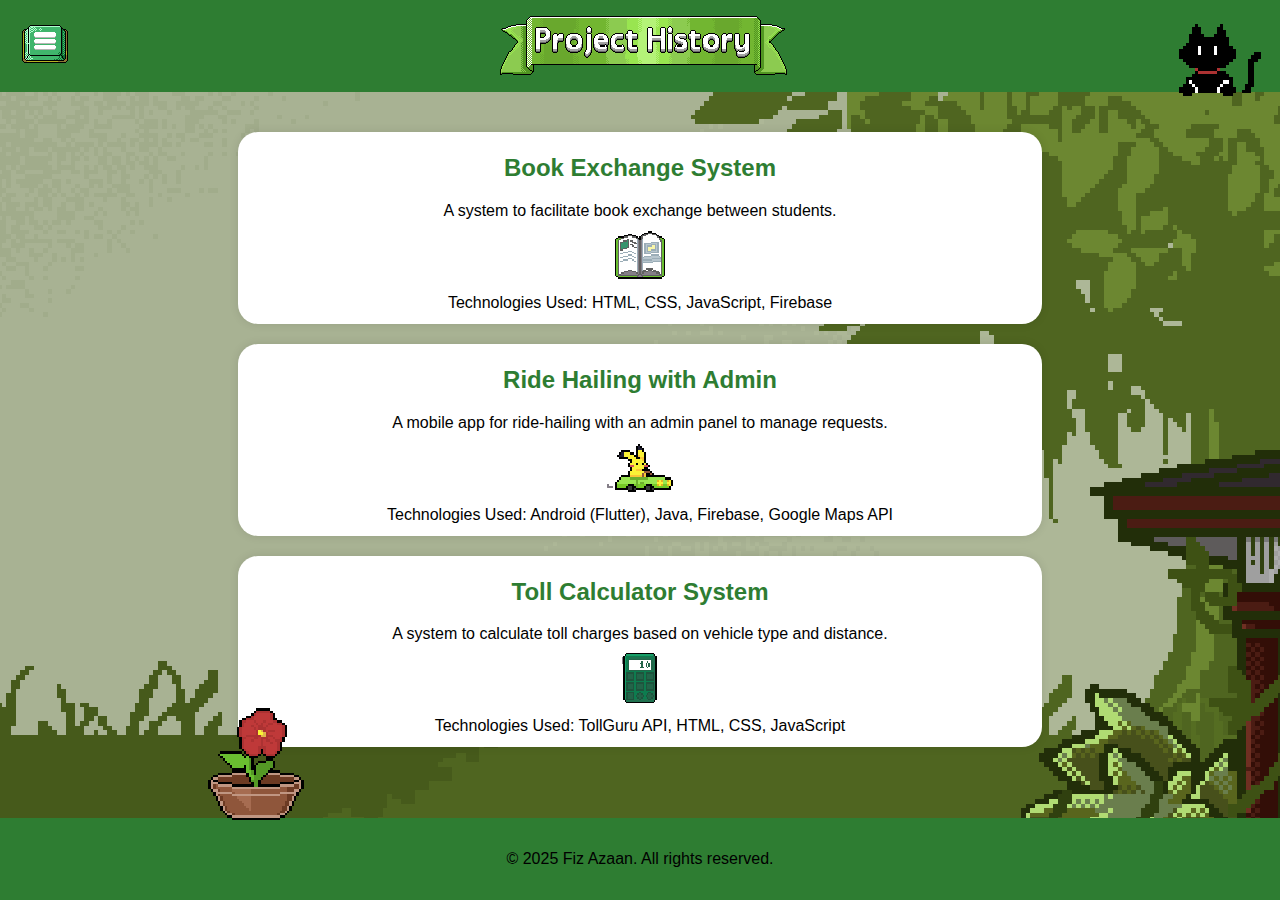
<file: project.html>
<!DOCTYPE html>
<html lang="en">
<head>
    <meta charset="UTF-8">
    <meta name="viewport" content="width=device-width, initial-scale=1.0">
    <title>Get To Know Fiz Azaan</title>
    <link rel="stylesheet" href="project.css">
</head>
<body onload="displayContentAfterDelay()">
    <header>
        <button class="hamburger" onclick="toggleMenu()"></button>
        <nav class="dropdown-menu" id="menu">
            <ul>
                <li><a href="index.html" style="cursor: pointer;">Contact Me</a></li>
                <li><a href="work_experience.html" onclick="navigateWithMenuClose('work_experience.html')">Resume</a></li>
                <li><a href="javascript:void(0);" style="color: lightgreen; cursor: default;">Projects</a></li>
            </ul>
        </nav>
        <img src="./assets/profile/project_banner.png" class="profile-banner">
        <img src="./assets/profile/cat.gif" alt="Pixel Art GIF" class="profile-gif">
       <!-- Menu Overlay (for the menu) -->
        <div class="overlay menu-overlay" id="menu-overlay" onclick="toggleMenu()"></div>
    </header>
    
    <main id="main-content">
        <!-- Book Exchange System Card -->
        <div class="project-card" onclick="openPopup('bookExchangePopup')">
            <h2>Book Exchange System</h2>
            <p>A system to facilitate book exchange between students.</p>
            <img src="./assets/project/book.gif" alt="Book Exchange System" class="project-image">
            <p>Technologies Used: HTML, CSS, JavaScript, Firebase</p>
        </div>

        <!-- Ride Hailing with Admin Card -->
        <div class="project-card" onclick="openPopup('rideHailingPopup')">
            <h2>Ride Hailing with Admin</h2>
            <p>A mobile app for ride-hailing with an admin panel to manage requests.</p>
            <img src="./assets/project/pikachu.gif" alt="Ride Hailing App" class="project-image">
            <p>Technologies Used: Android (Flutter), Java, Firebase, Google Maps API</p>
        </div>

        <!-- Toll Calculator System Card -->
        <div class="project-card" onclick="openPopup('tollCalculatorPopup')">
            <h2>Toll Calculator System</h2>
            <p>A system to calculate toll charges based on vehicle type and distance.</p>
            <img src="./assets/project/calculator.gif" alt="Toll Calculator" class="project-image">
            <p>Technologies Used: TollGuru API, HTML, CSS, JavaScript</p>
        </div>
    </main>
<!-- Popup for Book Exchange System -->
<div class="popup" id="bookExchangePopup">
    <div class="popup-content">
        <button class="close-icon" onclick="closePopup('bookExchangePopup')"></button>
        <h3>
            <img src="./assets/project/crystal.png" class="crystal-icon">
            Book Exchange System
            <img src="./assets/project/crystal.png" class="crystal-icon flipped">
        </h3>
        
        <p>This project, titled <strong>“Book Exchange System”</strong>, is designed to facilitate book exchanges between users. The primary users are students who are either willing to lend their books (Lenders) or looking for books to read for entertainment or educational purposes (Borrowers). This project was developed by a team of three during our degree semester. The content on this page focuses solely on the Borrower’s perspective.<br></p>

        <div class="popup-images book-exchange-images">
            <div class="popup-image-container">
                <img src="./assets/project/book_exchange_system1.png" alt="Book Exchange System Image 1" class="popup-image">
                <p class="image-description">Above image is a use case of the project. There are two users, a Lender and a Borrower.
                    Both Borrower and Lender share common modules such as Register, Login and Logout. Borrower has few modules where they can Brose Book, Request For Book,
                    Return Book. Meanwhile, Lender has a fewer modules compared to Borrower. Lender has Register Book, Accept Borrow Book Request etc.
                </p>
            </div>
            <div class="popup-image-container">
                <img src="./assets/project/book_exchange_system2.png" alt="Book Exchange System Image 2" class="popup-image">
                <p class="image-description">Both Borrower and Lender will be greeted with this homepage where some of the registered books being displayed here.</p>
            </div>
            <div class="popup-image-container">
                <img src="./assets/project/book_exchange_system3.png" alt="Book Exchange System Image 3" class="popup-image">
                <p class="image-description">This is the page where user can choose whether to login as Borrower or Lender by clicking the radio button.</p>
            </div>
            <div class="popup-image-container">
                <img src="./assets/project/book_exchange_system4.png" alt="Book Exchange System Image 4" class="popup-image">
                <p class="image-description">After logging in, Borrowers can view their borrowed books, read descriptions, and borrow books using the provided button.</p>
            </div>
            <div class="popup-image-container">
                <img src="./assets/project/book_exchange_system5.png" alt="Book Exchange System Image 5" class="popup-image">
                <p class="image-description">After clicking 'Borrow', Borrowers fill in details to request the book, which is then sent to the Lender for approval.</p>
            </div>
            <div class="popup-image-container">
                <img src="./assets/project/book_exchange_system6.png" alt="Book Exchange System Image 5" class="popup-image">
                <p class="image-description">(Optional) Borrowers can check the status of their book borrowing request to see if it has been approved by the Lender. </p>
            </div>
        </div>
        <p>To explore the Lender's perspective, feel free to <a href='index.html' style='color: #2e7d32; text-decoration: underline;'>contact me</a>.</p>
        <p>
            Technologies Used:
            <img src="./assets/project/html_logo.png" alt="HTML Logo" style="width:20px; height:20px; vertical-align:middle; margin: 0 5px;pointer-events: none;"> HTML,
            <img src="./assets/project/css_logo.png" alt="CSS Logo" style="width:20px; height:20px; vertical-align:middle; margin: 0 5px;pointer-events: none;"> CSS,
            <img src="./assets/project/javascript_logo.png" alt="JavaScript Logo" style="width:20px; height:20px; vertical-align:middle; margin: 0 5px;pointer-events: none;"> JavaScript
            <img src="./assets/project/firebase_logo.png" alt="Firebase Logo" style="width:20px; height:20px; vertical-align:middle; margin: 0 5px;pointer-events: none;"> Firebase
        </p>
    </div>
</div>

<!-- Popup for Ride Hailing -->
<div class="popup" id="rideHailingPopup">
    <div class="popup-content">
        <button class="close-icon" onclick="closePopup('rideHailingPopup')"></button>
        <h3>
            <img src="./assets/project/crystal.png" class="crystal-icon">
            Ride Hailing with Admin
            <img src="./assets/project/crystal.png" class="crystal-icon flipped">
        </h3>
        <p>This project has been developed for my final year project. The aim of this project is to solve the problem of students struggling to find ride-hailing services from other students. Current solutions, like creating social media groups or posting announcements in random group chats, often fail because they get lost in too much information. This project proposes a new platform where students can easily find ride-hailing services offered by other students with just a few taps on their mobile devices. This platform will make it more convenient and ensure important information isn't missed. Here, only Passenger's and Admin's perspective will be provided.</p>
        
        <div class="popup-images ride-hailing-images">
            <!-- Passenger's Images -->
            <div class="popup-image-container single-column">
                <img src="./assets/project/ride_hailing.png" alt="Ride Hailing System Image" class="popup-image">
                <p class="image-description">The use case diagram above highlights the key components of this project, showcasing three main users: the Admin, the Driver, and the Passenger. Each user has a distinct role in the system’s operations. While both the Passenger and Driver can access all features via a mobile application, the Admin can only manage the system through an HTML page.</p>
            </div>

            <div class="popup-image-container">
                <img src="./assets/project/ride_hailing1.png" alt="Ride Hailing System Image 1" class="popup-image">
                <p class="image-description">After installation, the user will see the Login Page and receive an error message for incorrect email or password.</p>
            </div>

            <div class="popup-image-container">
                <img src="./assets/project/ride_hailing2.png" alt="Ride Hailing System Image 2" class="popup-image">
                <p class="image-description">If the user hasn't registered, they can go to this page to enter their information. Once registered, they can immediately log in.</p>
            </div>

            <div class="popup-image-container">
                <img src="./assets/project/ride_hailing3.png" alt="Ride Hailing System Image 3" class="popup-image">
                <p class="image-description">Upon login as a Passenger, the user will be greeted with a page displaying their current location. There will also be a field where they can enter their desired destination.</p>
            </div>

            <div class="popup-image-container">
                <img src="./assets/project/ride_hailing4.png" alt="Ride Hailing System Image 4" class="popup-image">
                <p class="image-description">This page provides location suggestions, exclusively within Malaysia. It displays a list of recommended places for the user to choose from, helping them easily select their desired destination within the country.</p>
            </div>

            <div class="popup-image-container">
                <img src="./assets/project/ride_hailing5.png" alt="Ride Hailing System Image 5" class="popup-image">
                <p class="image-description">After entering the start and destination locations, the app will display a button to confirm the ride, along with the distance in kilometers and the fare.</p>
            </div>

            <!-- New images for number 6, 7, and 8 -->
            <div class="popup-image-container">
                <img src="./assets/project/ride_hailing6.png" alt="Ride Hailing System Image 6" class="popup-image">
                <p class="image-description">Once the ride is confirmed, the app will send a notification to the driver. If the driver accepts the request, the user will see this page, which shows the driver's current location and provides an option to call the driver.</p>
            </div>

            <div class="popup-image-container">
                <img src="./assets/project/ride_hailing7.png" alt="Ride Hailing System Image 7" class="popup-image">
                <p class="image-description">After the driver has completed the pickup and drop-off, the passenger will be provided with a "Finish" button. Upon clicking it, a page will pop up displaying the total price to be paid.</p>
            </div>

            <div class="popup-image-container">
                <img src="./assets/project/ride_hailing8.png" alt="Ride Hailing System Image 8" class="popup-image">
                <p class="image-description">After the process is complete, the app will prompt the passenger to rate the ride. The rating will be visible to other passengers the next time they request a ride. (FINISHED FOR PASSENGER'S PERSPECTIVE)</p>
            </div>
<!-- Admin's Images -->
<div class="popup-image-container">
    <img src="./assets/project/ride_hailing_admin1.png" alt="Admin Dashboard Image 1" class="popup-image admin-image">
    <p class="image-description">Admin will be greeted by default page at the start before being able to do any action. Admin’s role is to control the Passenger and Driver.</p>
</div>

<div class="popup-image-container">
    <img src="./assets/project/ride_hailing_admin2.png" alt="Admin Dashboard Image 2" class="popup-image admin-image">
    <p class="image-description">Admin will see the total number of passengers and drivers through overview page. The number of blocked passengers and drivers also be displayed here.</p>
</div>

<div class="popup-image-container">
    <img src="./assets/project/ride_hailing_admin3.png" alt="Admin Dashboard Image 3" class="popup-image admin-image">
    <p class="image-description">Admin has the power to block or unblock Driver if getting any report about the behavior of Driver. Once Driver has been block, Driver no longer can log in their account and need to contact the Admin.</p>
</div>

        </div>
        
        <p>Technologies Used: Android (Flutter), Java, Firebase, Google Maps API</p>
        <p>If you would like to learn more about this project, feel free to <a href="index.html">email me</a> through my profile page.</p>
    </div>
</div>

<!-- Popup for Toll Calculator -->
<div class="popup" id="tollCalculatorPopup">
    <div class="popup-content">
        <div class="coming-soon-overlay">
            <h1>COMING SOON</h1>
        </div>
        <button class="close-icon" onclick="closePopup('tollCalculatorPopup')"></button>
        <h3>
            <img src="./assets/project/crystal.png" class="crystal-icon">
            Toll Calculator System
            <img src="./assets/project/crystal.png" class="crystal-icon flipped">
        </h3>
        <p>The Toll Calculator project, developed during my internship at United Seino Transportation Sdn Bhd, addresses the needs of a logistics company specializing in truck transportation across Malaysia's highways. It provides accurate toll cost estimation 
            for multiple drop-off locations, improving planning and budgeting. Traditional methods were slow and error-prone, risking client billing. This system, built with HTML, CSS, JavaScript, and the TollGuru API, offers an efficient, 
            user-friendly solution to enhance operations.</p>
        <div class="popup-images toll-calculator-images">
            <div class="popup-image-container">
                <img src="./assets/project/toll_calculator1.png" alt="Toll Calculator Image 1" class="popup-image">
                <p class="image-description">This is the first page users will see, where they can view a map of Malaysia and fill in fields to calculate the toll prices for their journey.</p>
            </div>
            <div class="popup-image-container">
                <img src="./assets/project/toll_calculator2.png" alt="Toll Calculator Image 2" class="popup-image">
            </div>
            <div class="popup-image-container">
                <img src="./assets/project/toll_calculator3.png" alt="Toll Calculator Image 3" class="popup-image">
            </div>
        </div>
        <p>Technologies Used: TollGuru API, HTML, CSS, JavaScript</p>
    </div>
</div>

    <div class="overlay popup-overlay" id="popup-overlay" onclick="closeAllPopups()"></div>

  
    <footer class="profile-footer">
        <p>&copy; 2025 Fiz Azaan. All rights reserved.</p>
        <img src="./assets/project/flower.gif"  class="mini-witch">
    </footer>
    
    <script src="project.js"></script>
</body>
</html>
</file>
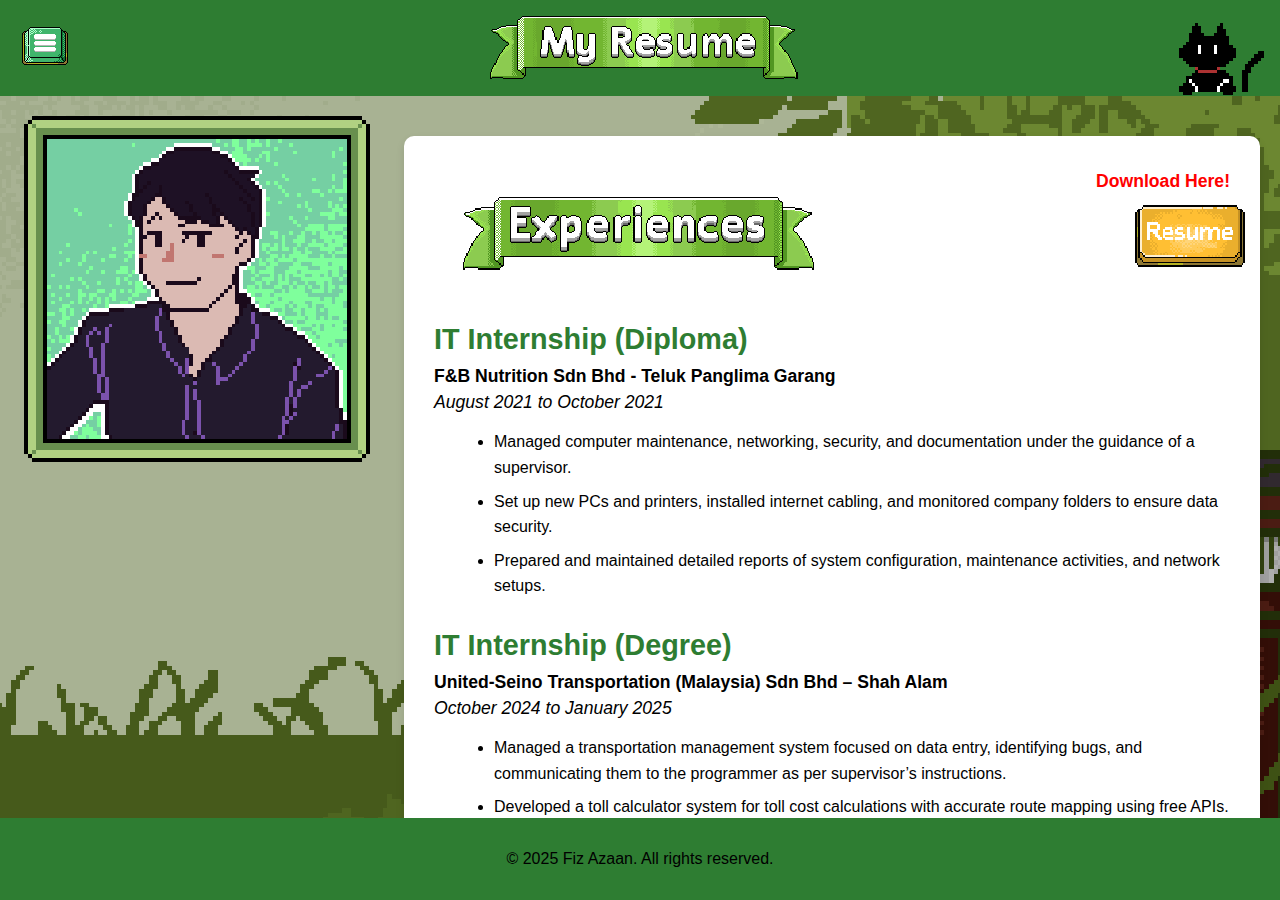
<file: work_experience.html>
<!DOCTYPE html>
<html lang="en">
<head>
    <meta charset="UTF-8">
    <meta name="viewport" content="width=device-width, initial-scale=1.0">
    <title>Get To Know Fiz Azaan</title>
    <link rel="stylesheet" href="work_experience.css">
    <style>
    </style>
</head>
<body onload="displayContentAfterDelay()">
    <header>
        <!-- Hamburger Menu and Overlay -->
        <button class="hamburger" onclick="toggleMenu()"></button>
        <nav class="dropdown-menu" id="menu">
            <ul>
                <li><a href="javascript:void(0);" onclick="navigateWithMenuClose('index.html')">Contact Me</a></li>
                <li><a href="javascript:void(0);" style="color: lightgreen; cursor: default;">Resume</a></li>
                <li><a href="javascript:void(0);" onclick="navigateWithMenuClose('project.html')">Projects</a></li>
            </ul>
        </nav>
        <div class="overlay" id="overlay" onclick="toggleMenu()"></div>
        <img src="./assets/profile/my_resume.png" class="profile-banner">
        <img src="./assets/profile/cat.gif" alt="Pixel Art GIF" class="profile-gif">
    </header>

    <!-- Content Wrapper -->
    <div class="content-wrapper">
        <!-- Left Section (Fixed Image) -->
        <div class="left-section">
            <img src="./assets/profile/me.gif" class="profile-banner" alt="Profile Banner">
        </div>

        <!-- Right Section (Scrollable Content) -->
        <div class="right-section">
            <main id="main-content">
                <!-- Work Experience Section -->
                <section class="work-experience slide-in" id="workExperienceSection">
                    <div class="experience">
                        <p style="font-weight: bold; color: red; text-align: right;">Download Here!</p>
                        <a class="download-button" href="./pdf/Resume_MuhamadHafizuddinAzaan_2025.pdf" download="resume.pdf">
                            <img src="./assets/profile/resume_button.png" class="resume-img" alt="Resume Button">
                        </a>
                        <img src="./assets/profile/experience_banner.png" alt="Experience Banner" class="experience-banner">
                        <h3>IT Internship (Diploma)</h3>
                        <p><strong>F&B Nutrition Sdn Bhd - Teluk Panglima Garang</strong></p>
                        <p><em>August 2021 to October 2021</em></p>
                        <ul>
                            <li>Managed computer maintenance, networking, security, and documentation under the guidance of a supervisor.</li>
                            <li>Set up new PCs and printers, installed internet cabling, and monitored company folders to ensure data security.</li>
                            <li>Prepared and maintained detailed reports of system configuration, maintenance activities, and network setups.</li>
                        </ul>
                    </div>

                    <div class="experience">
                        <h3>IT Internship (Degree)</h3>
                        <p><strong>United-Seino Transportation (Malaysia) Sdn Bhd – Shah Alam</strong></p>
                        <p><em>October 2024 to January 2025</em></p>
                        <ul>
                            <li>Managed a transportation management system focused on data entry, identifying bugs, and communicating them to the programmer as per supervisor’s instructions.</li>
                            <li>Developed a toll calculator system for toll cost calculations with accurate route mapping using free APIs.</li>
                            <li>Conducted system testing to ensure the new implementations met performance standards.</li>
                            <li>Documented processes and reported progress on the transportation management system to the supervisor.</li>
                        </ul>
                    </div>
                </section>

<!-- Education Section -->
<section class="education slide-in" id="educationSection">
    <div class="education-entry">
        <img src="./assets/profile/education_banner.png" alt="Education Banner" class="experience-banner">
        <h3>Bachelor’s degree in Computer Science (Hons.) Netcentric Computing</h3>
        <p><strong>UNIVERSITI TEKNOLOGI MARA, Shah Alam</strong></p>
        <p><em>March 2022 to Present</em></p>
        <ul>
            <li>Current CGPA: 3.29</li>
            <li>Achieved a CGPA of 3.5 in the 5th semester
                <!-- Button for CGPA -->
                <button id="cgpa-btn" class="pdf-button">
                    <img src="./assets/profile/document_close.png" id="cgpa-img" alt="Document Button">
                </button>
            </li>
        </ul>
        <!-- Hidden iframe for CGPA PDF -->
        <iframe id="cgpa-pdf" src="" width="600" height="400" style="display:none;"></iframe>

        <h3>Diploma in Computer Science & Mathematics</h3>
        <p><strong>UNIVERSITI TEKNOLOGI MARA, Kuala Terengganu</strong></p>
        <p><em>June 2018 to August 2021</em></p>
        <ul>
            <li>Final CGPA: 2.9</li>
            <li>MUET result: 4.0 
                <!-- Button for MUET -->
                <button id="muet-btn" class="pdf-button">
                    <img src="./assets/profile/document_close.png" id="muet-img" alt="Document Button">
                </button>
            </li>
        </ul>
        <!-- Hidden iframe for MUET PDF -->
        <iframe id="muet-pdf" src="" width="600" height="400" style="display:none;"></iframe>
    </div>
</section>


                <!-- Skills Section -->
                <section class="skills slide-in" id="skillsSection">
                    <div class="skills-entry">
                        <img src="./assets/profile/skills_banner.png" alt="Skills Banner" class="experience-banner">
                        <ul>
                            <li><strong>Programming Languages:</strong> C++, Java, Dart, PHP, SQL, HTML</li>
                            <li><strong>Frameworks:</strong> Flutter, React</li>
                            <li><strong>Databases:</strong> MySQL, MongoDB, Firebase</li>
                            <li><strong>Integrated Development Environments:</strong> Visual Studio Code, Android Studio</li>
                            <li><strong>Operating Systems:</strong> Windows, Linux (Ubuntu)</li>
                            <li><strong>Cloud Platforms:</strong> Google Cloud Platform (GCP)</li>
                        </ul>
                    </div>
                </section>

                <!-- Languages Section -->
                <section class="languages slide-in" id="languagesSection">
                    <div class="languages-entry">
                        <img src="./assets/profile/languages_banner.png" alt="Languages Banner" class="experience-banner">
                        <ul>
                            <strong>Languages:</strong>
                            <li>
                                English
                                <button class="language-btn" data-lang="english">
                                    <img src="./assets/profile/document_close.png" alt="Open Document" class="language-img">
                                </button>
                                <div id="englishImageContainer" class="image-container" style="display: none;">
                                    <img src="./assets/profile/english.png" alt="English Image" id="englishImage">
                                </div>
                            </li>
                            <li>
                                Bahasa Malaysia
                                <button class="language-btn" data-lang="malay">
                                    <img src="./assets/profile/document_close.png" alt="Open Document" class="language-img">
                                </button>
                                <div id="malayImageContainer" class="image-container" style="display: none;">
                                    <img src="./assets/profile/malay.png" alt="Malay Image" id="malayImage">
                                </div>
                            </li>
                        </ul>
                    </div>
                </section>
            </main>
        </div>
    </div>

    <!-- Link to the external JS file -->
    <script src="work_experience.js"></script>
    <script>
        function toggleMenu() {
            const menu = document.getElementById("menu");
            const overlay = document.getElementById("overlay");
            menu.classList.toggle("active");
            overlay.classList.toggle("active");
        }

        function navigateWithMenuClose(targetPage) {
            const menu = document.getElementById("menu");
            menu.classList.add("menu-slide-out");
            setTimeout(() => {
                window.location.href = targetPage;
            }, 400);
        }

        function displayContentAfterDelay() {
    setTimeout(() => {
        const content = document.getElementById("main-content");
        const leftSection = document.querySelector(".left-section");

        // Make the content and left-section visible and apply the fade-in animation
        content.style.display = "block";
        leftSection.style.display = "block";

        content.classList.add("fade-in");
        leftSection.classList.add("fade-in");
    }, 100); // Adjust the delay as needed (100ms is just an example)
}

    </script>

    <footer class="profile-footer">
        <p>&copy; 2025 Fiz Azaan. All rights reserved.</p>
    </footer>

</body>
</html>
</file>
<file: project.css>
/* General Styles */
html, body {
    height: 100%;
    display: flex;
    flex-direction: column;
}

main {
    flex: 1;
    padding: 20px;
    text-align: center;
}

body {
    font-family: Arial, sans-serif;
    background-color: #e8f5e9;
    background-image: url("./assets/profile/house_with_background.png");
    background-size: cover;
    background-position: center center;
    background-attachment: fixed;
    background-repeat: no-repeat;
    margin: 0;
    padding: 0;
    width: 100vw;
    height: 100vh;
    image-rendering: pixelated;
    image-rendering: crisp-edges;
    overflow: auto;
}

/* Media Queries for Screen Sizes */
@media (min-width: 1600px) {
    body {
        background-size: 220%;
    }
}

@media (max-width: 1599px) and (min-width: 1200px) {
    body {
        background-size: cover;
        background-position: center center;
    }
}

@media (max-width: 1199px) and (min-width: 768px) {
    body {
        background-size: cover;
        background-position: center center;
    }
}

@media (max-width: 767px) and (min-width: 480px) {
    body {
        background-size: contain;
        background-position: center top;
    }
}

@media (max-width: 479px) {
    body {
        background-size: contain;
        background-position: center top;
    }
}

/* Header Section */
header {
    background: #2e7d32;
    color: white;
    padding: 1rem;
    text-align: center;
    position: relative;
    display: flex;
    height: 60px;
}

/* Profile Section */
.profile {
    background: white;
    padding: 20px;
    border-radius: 10px;
    box-shadow: 0px 0px 10px rgba(0, 0, 0, 0.1);
    max-width: 400px;
    margin: 20px auto;
    text-align: center;
}

/* Profile Banner Image */
.profile-banner {
    display: block;
    margin: 0 auto;
    max-width: 100%;
    height: 60px;
    pointer-events: none;
}

/* Profile Gif */
.profile-gif {
    position: absolute;
    top: 21px;
    right: 10px;
    width: 100px;
    height: auto;
    image-rendering: pixelated;
    image-rendering: crisp-edges;
    pointer-events: none;
}

/* Profile Picture Container */
.profile-pic-container {
    width: 150px;
    height: 150px;
    perspective: 1000px;
    cursor: pointer;
    margin: 0 auto;
    display: flex;
    justify-content: center;
    align-items: center;
}

/* Profile Picture with 3D Effect */
.profile-pic {
    width: 100%;
    height: 100%;
    position: relative;
    transform-style: preserve-3d;
    transition: transform 0.8s ease-in-out;
}

.profile-pic img {
    width: 100%;
    height: 100%;
    border-radius: 50%;
    image-rendering: pixelated;
    image-rendering: crisp-edges;
    box-shadow: none;
}

/* Initial Hidden State */
#main-content {
    display: none;
}

/* Slide-in Animation to Fade-in */
.slide-in-content {
    animation: fadeInContent 0.8s ease-out forwards;
}

@keyframes fadeInContent {
    from {
        opacity: 0;
    }
    to {
        opacity: 1;
    }
}

/* Slide-out Menu Animation */
.menu-slide-out {
    animation: menuSlideOut 0.4s ease-in forwards;
}

@keyframes menuSlideOut {
    from {
        transform: translateX(0);
        opacity: 1;
    }
    to {
        transform: translateX(-100%);
        opacity: 0;
    }
}

/* Overlay and Menu */
.menu-overlay {
    z-index: 1000;
}

.popup-overlay {
    z-index: 999;
}

/* Footer Section */
footer {
    background: #2e7d32;
    text-align: center;
    padding: 1rem;
    position: relative;
    margin-top: auto;
}

/* Dark Overlay */
.overlay {
    position: fixed;
    top: 0;
    left: 0;
    right: 0;
    bottom: 0;
    background: rgba(0, 0, 0, 0.5);
    display: none;
    z-index: 998;
}

.overlay.active {
    display: block;
}

/* Hamburger Button */
.hamburger {
    position: absolute;
    top: 50%;
    left: 20px;
    transform: translateY(-50%);
    background: url('./assets/profile/hamburger.png') no-repeat center;
    background-size: contain;
    width: 50px;
    height: 50px;
    border: none;
    cursor: pointer;
}

.hamburger:hover {
    background: url('./assets/profile/hamburger2.png') no-repeat center;
    background-size: contain;
}

/* Dropdown Menu */
.dropdown-menu {
    position: fixed;
    top: 0;
    left: -250px;
    width: 250px;
    height: 100%;
    background-color: #053a04;
    transition: left 0.3s ease-in-out;
    z-index: 999;
}

.dropdown-menu.active {
    left: 0;
}

.dropdown-menu ul {
    list-style: none;
    padding: 0;
    margin: 60px 0 0 0;
}

.dropdown-menu ul li {
    padding: 15px;
    border-bottom: 1px solid #444;
}

.dropdown-menu ul li a {
    color: #fff;
    text-decoration: none;
    font-size: 18px;
}

/* Popup Styles */
.popup {
    display: none;
    position: fixed;
    top: 50%;
    left: 50%;
    transform: translate(-50%, -50%);
    background: white;
    opacity: 1;
    border: 4px solid #2e7d32;
    box-shadow: 5px 5px 15px rgba(0, 0, 0, 0.2);
    z-index: 999;
    text-align: center;
    padding: 30px;
    border-radius: 10px;
    width: 80%;
    max-width: 1400px;
    max-height: 80%;
    overflow-y: auto;
}

.popup-image {
    width: 90%;
    height: auto;
    max-height: 600px;
    object-fit: contain;
    border-radius: 8px;
    image-rendering: auto;
    pointer-events: none;
}

/* Specific Image Size Adjustments for Each Project */
.book-exchange-images .popup-image {
    max-height: 500px;
}

/* Specific Styles for Ride Hailing Section */
.ride-hailing-images .popup-image {
    width: 40%;
    max-width: 800px; /* Prevents images from becoming too large */
    height: auto;
    object-fit: contain; /* Ensures aspect ratio is maintained */
    border-radius: 8px;
    image-rendering: auto;
    pointer-events: none;
}

.toll-calculator-images .popup-image {
    max-height: 450px;
}

/* General Popup Layout */
.popup-images {
    display: grid;
    grid-template-columns: 1fr 1fr;
    gap: 20px;
}

.popup-images > .popup-image-container:first-child {
    grid-column: span 2;
    height: 100%;
    max-height: 800px;
}

.popup-images > .popup-image-container:not(:first-child) .popup-image {
    margin-top:20px;
    object-fit: contain;
    height: 100%;
    max-height: 400px;
}

/* Popup Image Container Styling */
.popup-image-container {
    display: flex;
    flex-direction: column;
    align-items: center; 
    justify-content: center;
    margin-bottom: 20px; 
}

.popup-image-container .image-description {
    max-height: none;  /* No max-height restriction on large screens */
    overflow-y: visible;  /* Ensure no scrollbar */
}

/* Admin's Image Description Styles */
.popup-image-container.admin-image .image-description {
    /* Set a max-height for the Admin descriptions */
    max-height: 600px;  /* Adjust as needed */
    overflow-y: auto;    /* Allow scrolling if content exceeds */
}

.coming-soon-overlay {
    position: absolute;
    top: 0;
    left: 0;
    width: 100%;
    height: 100%;
    background-color: rgba(0, 0, 0, 0.6); /* Semi-transparent black */
    color: white;
    display: flex;
    justify-content: center;
    align-items: center;
    font-size: 3rem;
    font-weight: bold;
    z-index: 10;
}

#tollCalculatorPopup {
    overflow: hidden;  /* Prevent scrolling for this specific popup */
}

/* Image Descriptions */
.image-description {
    text-align: center;
    font-size: 14px;
    color: #555;
    margin-top: 50px;
    width: 100%;
    position: relative;
    max-width: 90%;
    word-wrap: break-word;
    padding-left: 30px;
    padding-right: 30px;
    padding-top: 10px;
    padding-bottom: 10px;
}

/* Create the circle with the number for each description */

/* Passenger's Images */
.popup-image-container:nth-child(1) .image-description::before {
    content: "1"; /* Number 1 for Passenger */
}

.popup-image-container:nth-child(2) .image-description::before {
    content: "2"; /* Number 2 for Passenger */
}

.popup-image-container:nth-child(3) .image-description::before {
    content: "3"; /* Number 3 for Passenger */
}

.popup-image-container:nth-child(4) .image-description::before {
    content: "4"; /* Number 4 for Passenger */
}

.popup-image-container:nth-child(5) .image-description::before {
    content: "5"; /* Number 5 for Passenger */
}

.popup-image-container:nth-child(6) .image-description::before {
    content: "6"; /* Number 6 for Passenger */
}

.popup-image-container:nth-child(7) .image-description::before {
    content: "7"; /* Number 7 for Passenger */
}

.popup-image-container:nth-child(8) .image-description::before {
    content: "8"; /* Number 8 for Passenger */
}

.popup-image-container:nth-child(9) .image-description::before {
    content: "9"; /* Number 9 for Passenger */
}

.popup-image-container:nth-child(10) .image-description::before {
    content: "1"; /* Number 9 for Passenger */
}

.popup-image-container:nth-child(11) .image-description::before {
    content: "2"; /* Number 9 for Passenger */
}
.popup-image-container:nth-child(12) .image-description::before {
    content: "3"; /* Number 9 for Passenger */
}


/* Admin Images Styling */
.popup-image.admin-image {
    width: 100%; /* Make images take up the full container width */
    max-width: 900px; /* Limit the maximum width of the images */
    height: auto; /* Maintain aspect ratio */
    max-height: 500px; /* Adjust the height as needed */
    object-fit: contain; /* Ensure image fits within container */
}

.image-description::before {
    content: "";
    font-size: 16px;
    background-color: #2e7d32; /* Circle color */
    color: white;
    border-radius: 50%; /* Makes the circle */
    width: 20px;
    height: 20px;
    display: inline-flex;
    align-items: center;
    justify-content: center;
    font-weight: bold;
    position: absolute;
    left: 0;
    top: 50%;
    transform: translateY(-50%); 
}

/* Popup Content Styling */
.popup-content p {
    font-size: 1.2em;
    line-height: 1.5;
    margin-bottom: 20px;
    color: #333;
    text-align: justify;
    margin-left: 20px;
    margin-right: 20px;
}

/* Close Button (X Button) */
.close-icon {
    position: absolute;
    top: 10px;
    right: 20px;
    width: 40px;
    height: 40px;
    background: url('./assets/profile/x_button.png') no-repeat center;
    background-size: contain;
    border: none;
    cursor: pointer;
    image-rendering: pixelated;
}

.close-icon:hover {
    background: url('./assets/profile/x2_button.png') no-repeat center;
    background-size: contain;
}

/* Mini Witch Image */
.mini-witch {
    position: absolute;
    bottom: 80px;
    left: 20%;
    transform: translateX(-50%);
    width: 100px;
    height: auto;
    pointer-events: none;
}

/* Contact Form Styling */
form {
    display: flex;
    flex-direction: column;
    align-items: center;
    width: 100%;
}

form label,
form input,
form textarea {
    display: block;
    width: 100%;
    margin-bottom: 15px;
    padding: 10px;
    font-size: 1em;
    border-radius: 4px;
    border: 1px solid #ccc;
}

form textarea {
    resize: vertical;
    min-height: 100px;
}

form button {
    padding: 10px 20px;
    background-color: #2e7d32;
    color: white;
    border: none;
    border-radius: 4px;
    font-size: 1em;
    cursor: pointer;
}

form button:hover {
    background-color: #1b5e20;
}

/* Project Card Styling */
.project-card {
    background-color: white;
    border-radius: 20px;
    box-shadow: 0px 0px 10px rgba(0, 0, 0, 0.1);
    padding: 2px;
    margin: 20px auto;
    width: 80%;
    max-width: 800px;
    transition: transform 0.3s ease, box-shadow 0.3s ease;
}

.project-card:hover {
    transform: scale(1.05);
    box-shadow: 0px 0px 15px rgba(0, 0, 0, 0.3);
}

.project-card h2 {
    font-size: 1.5em;
    color: #2e7d32;
}

.project-card h3 {
    font-size: 1.5em;
    color: #2e7d32;
    display: flex;
    align-items: center;
    justify-content: center;
    gap: 10px;
}

.crystal-icon {
    width: 20px;
    height: 20px;
}

.crystal-icon.flipped {
    transform: scaleX(-1);
}

.project-card p {
    font-size: 1em;
    margin: 10px 0;
}

.project-image {
    max-width: 100%;
    height: 50px;
    border-radius: 5px;
    pointer-events: none;
}

/* Responsive Design for Project Cards */
@media (max-width: 768px) {
    .project-card {
        width: 90%;
    }

    .popup-images {
        grid-template-columns: 1fr;
    }

    .popup-images > .popup-image-container:first-child {
        grid-column: span 1;
    }
    .popup-image-container.admin-image .image-description {
        max-height: 500px;  /* Or any height you want on small screens */
        overflow-y: auto;    /* Allow scrolling on smaller screens */
    }

    /* For other descriptions, allow scrolling too on small screens */
    .popup-image-container .image-description {
        max-height: 400px;  /* Adjust max-height on smaller screens */
        overflow-y: auto;   /* Enable scrolling */
    }
}
/* Optional: Add smooth scrolling for the descriptions */
.popup-image-container .image-description {
    scroll-behavior: smooth;  /* Smooth scroll if content overflows */
}
/* Main Section Styling */
main {
    padding: 20px;
    text-align: center;
}
</file>
<file: work_experience.css>
/* General Styles for Work Experience Page */
#workExperienceSection {
    padding: 30px;
    margin: 20px auto;
    background-color: #ffffff;
    border-radius: 10px;
    box-shadow: 0 4px 8px rgba(0, 0, 0, 0.1);
}

.experience {
    margin-bottom: 30px;
}

.experience h3 {
    font-size: 1.8em;
    color: #2e7d32;
    margin-bottom: 10px;
}

.experience p {
    font-size: 1.1em;
    margin: 5px 0;
}

.experience ul {
    list-style-type: disc;
    margin-left: 20px;
}

.experience ul li {
    font-size: 1em;
    line-height: 1.6;
    margin-bottom: 8px;
}

.experience-banner {
    width: 400px;
    height: auto;
    border-radius: 10px;
    margin-bottom: 20px;
    pointer-events: none;
}

/* Responsive Styles */
@media (max-width: 768px) {
    #workExperienceSection {
        padding: 20px;
    }

    .experience h3 {
        font-size: 1.5em;
    }

    .experience p {
        font-size: 1em;
    }

    /* Hide Left Section on small screens */
    .left-section {
        display: none;
    }

    /* Right Section should fill the entire screen */
    .right-section {
        margin-left: 0; /* Remove margin when the left section is hidden */
        width: 100vw; /* Full width of the viewport */
        height: 100vh; /* Full height of the viewport */
        overflow-y: auto; /* Ensure scrolling if content overflows */
        padding: 20px; /* Keep padding for content */
        box-sizing: border-box; /* Ensure padding is included in width/height */
    }
}

.download-button {
    position: absolute;
    left: 90%;
    transform: translateX(-50%);
    z-index: 10;
}

.resume-img {
    width: 120px;
    height: auto;
    cursor: pointer;
    transition: transform 0.3s ease;
}

.download-button:hover .resume-img {
    content: url("./assets/profile/resume_button2.png");
}

.education {
    margin-top: 20px;
}

.education h2 {
    text-align: center;
    font-size: 1.8em;
}

.education-entry {
    background-color: #f9f9f9;
    margin: 15px 0;
    padding: 15px;
    border-radius: 8px;
    box-shadow: 0 4px 6px rgba(0, 0, 0, 0.1);
}

.education-entry h3 {
    font-size: 1.4em;
    color: #333;
}

.education-entry p {
    font-size: 1em;
    color: #555;
}

.education-entry ul {
    list-style-type: none;
    padding-left: 20px;
}

.education-entry ul li {
    margin: 5px 0;
    font-size: 1em;
    color: #333;
}

header {
    background: #2e7d32;
    color: white;
    padding: 1rem;
    text-align: center;
    position: relative;
    display: flex;
    height: 80px;
}

/* General Styles */
html, body {
    height: 100%;
    display: flex;
    flex-direction: column;
    overflow: hidden;
}

main {
    flex: 1;
}
/* Initially hide the sections */
#main-content,
.left-section {
    display: none;
}


body {
    font-family: Arial, sans-serif;
    background-color: #e8f5e9;
    background-image: url("./assets/profile/house_with_background.png");
    background-size: cover;
    background-position: center center;
    background-attachment: fixed;
    background-repeat: no-repeat;
    margin: 0;
    padding: 0;
    width: 100vw;
    height: 100vh;
    image-rendering: pixelated;
    image-rendering: crisp-edges;
    overflow: auto;
}

/* Slide-in Animation */
.slide-in-content {
    animation: slideInContent 0.8s ease-out forwards;
}

@keyframes slideInContent {
    from {
        transform: translateX(100%);
        opacity: 0;
    }
    to {
        transform: translateX(0);
        opacity: 1;
    }
}

/* Slide-out Animation */
.slide-out-content {
    animation: slideOutContent 0.5s ease-out forwards;
}

@keyframes slideOutContent {
    from {
        transform: translateX(0);
        opacity: 1;
    }
    to {
        transform: translateX(-100%);
        opacity: 0;
    }
}

.menu-slide-out {
    animation: menuSlideOut 0.4s ease-in forwards;
}

@keyframes menuSlideOut {
    from {
        transform: translateX(0);
        opacity: 1;
    }
    to {
        transform: translateX(-100%);
        opacity: 0;
    }
}

/* Footer Styling */
footer {
    background: #2e7d32;
    text-align: center;
    padding: 1rem;
    position: relative;
}

/* Dark Overlay */
.overlay {
    display: none;
    position: fixed;
    top: 0;
    left: 0;
    width: 100%;
    height: 100%;
    background: rgba(0, 0, 0, 0.5);
    z-index: 998;
    opacity: 0;
    transition: opacity 0.3s ease-out;
}

.overlay.active {
    display: block;
    opacity: 1;
    pointer-events: auto;
}

/* Hamburger Button */
.hamburger {
    position: absolute;
    top: 50%;
    left: 20px;
    transform: translateY(-50%);
    background: url('./assets/profile/hamburger.png') no-repeat center;
    background-size: contain;
    width: 50px;
    height: 50px;
    border: none;
    cursor: pointer;
}

.hamburger:hover {
    background: url('./assets/profile/hamburger2.png') no-repeat center;
    background-size: contain;
}

/* Dropdown Menu */
.dropdown-menu {
    position: fixed;
    top: 0;
    left: -250px;
    width: 250px;
    height: 100%;
    background-color: #053a04;
    transition: left 0.3s ease-in-out;
    z-index: 999;
}

.dropdown-menu.active {
    left: 0;
}

.dropdown-menu ul {
    list-style: none;
    padding: 0;
    margin: 60px 0 0 0;
}

.dropdown-menu ul li {
    padding: 15px;
    border-bottom: 1px solid #444;
}

.dropdown-menu ul li a {
    color: #fff;
    text-decoration: none;
    font-size: 18px;
}

.profile-banner {
    display: block;
    margin: 0 auto;
    max-width: 90%;
    height: auto;
    pointer-events: none;
}

.profile-gif {
    position: absolute;
    top: 20px; /* Increased from 1px to 20px (or adjust as needed) */
    right: 10px;
    width: 100px;
    height: auto;
    image-rendering: pixelated;
    image-rendering: crisp-edges;
    pointer-events: none;
}

.pdf-button {
    border: none;
    background: none;
    cursor: pointer;
    image-rendering: pixelated;
    image-rendering: crisp-edges;
}

.pdf-button img {
    width: 30px;
    height: auto;
    transition: opacity 0.3s ease, transform 0.3s ease;
}

.pdf-button:hover img {
    content: url('./assets/profile/document_open.png');
    opacity: 0.7;
}

.skills-entry {
    background-color: #f9f9f9;
    border-radius: 10px;
    margin-bottom: 20px;
    padding: 20px;
    box-shadow: 0 4px 8px rgba(0, 0, 0, 0.1);
}

.skills-entry h3 {
    font-size: 1.8em;
    color: #007BFF;
    margin-bottom: 10px;
}

.skills-entry ul {
    list-style-type: none;
    padding: 0;
}

.skills-entry li {
    font-size: 1.1em;
    margin: 8px 0;
}

.languages-entry {
    background-color: #f9f9f9;
    border-radius: 10px;
    margin-bottom: 20px;
    padding: 20px;
    box-shadow: 0 4px 8px rgba(0, 0, 0, 0.1);
}

.languages-entry ul li {
    margin: 5px 0;
    font-size: 1em;
    color: #333;
}

.language-btn {
    background: none; 
    border: none; 
    cursor: pointer; 
    padding: 0; 
    margin-left: 10px; 
}

.language-img {
    width: 30px; /* Adjust size of the button image */
    height: auto; /* Keep the aspect ratio of the button image */
    display: block; /* Ensure the image is displayed properly */
}

.language-btn:hover .language-img {
    content: url('./assets/profile/document_open.png');
    opacity: 0.7;
   
}

/* Content Wrapper for both sections */
.content-wrapper {
    display: flex;
    height: 100vh;
    background-color: #e8f5e9;
    background-image: url("./assets/profile/house_with_background.png");
    background-size: cover;
    background-position: center center;
    background-attachment: fixed;
    background-repeat: no-repeat;
    overflow: hidden;
}

/* Left Section (Fixed Image) */
.left-section {
    width: 30%;
    position: fixed;
    height: 100%;
    z-index: 1;
}

.left-section img.profile-banner {
    padding-top: 20px;
    padding-left: 10px;
    width: 100%; /* Or any size you prefer */
    height: auto;
    object-fit: contain; /* Keeps the aspect ratio of the image intact */
}

/* Right Section (Scrollable Content) */
.right-section {
    margin-left: 30%; /* This will offset the right section so it doesn't overlap the left */
    padding: 20px;
    overflow-y: auto;
    width: 70%;
    max-height: 100vh;
    position: relative;
}

/* Right Section when Left is Hidden (Full Width) */
@media (max-width: 768px) {
    .right-section {
        margin-left: 0; /* Remove margin when left section is hidden */
        width: 100vw; /* Full width of the viewport */
        height: 100vh; /* Full height of the viewport */
        overflow-y: auto; /* Ensure scrolling if content overflows */
        padding: 20px; /* Keep padding for content */
        box-sizing: border-box; /* Ensure padding is included in width/height */
    }
}

/* Fade-in Animation */
.fade-in {
    animation: fadeIn 1s ease-out forwards;
}

@keyframes fadeIn {
    from {
        opacity: 0;
    }
    to {
        opacity: 1;
    }
}
</file>
